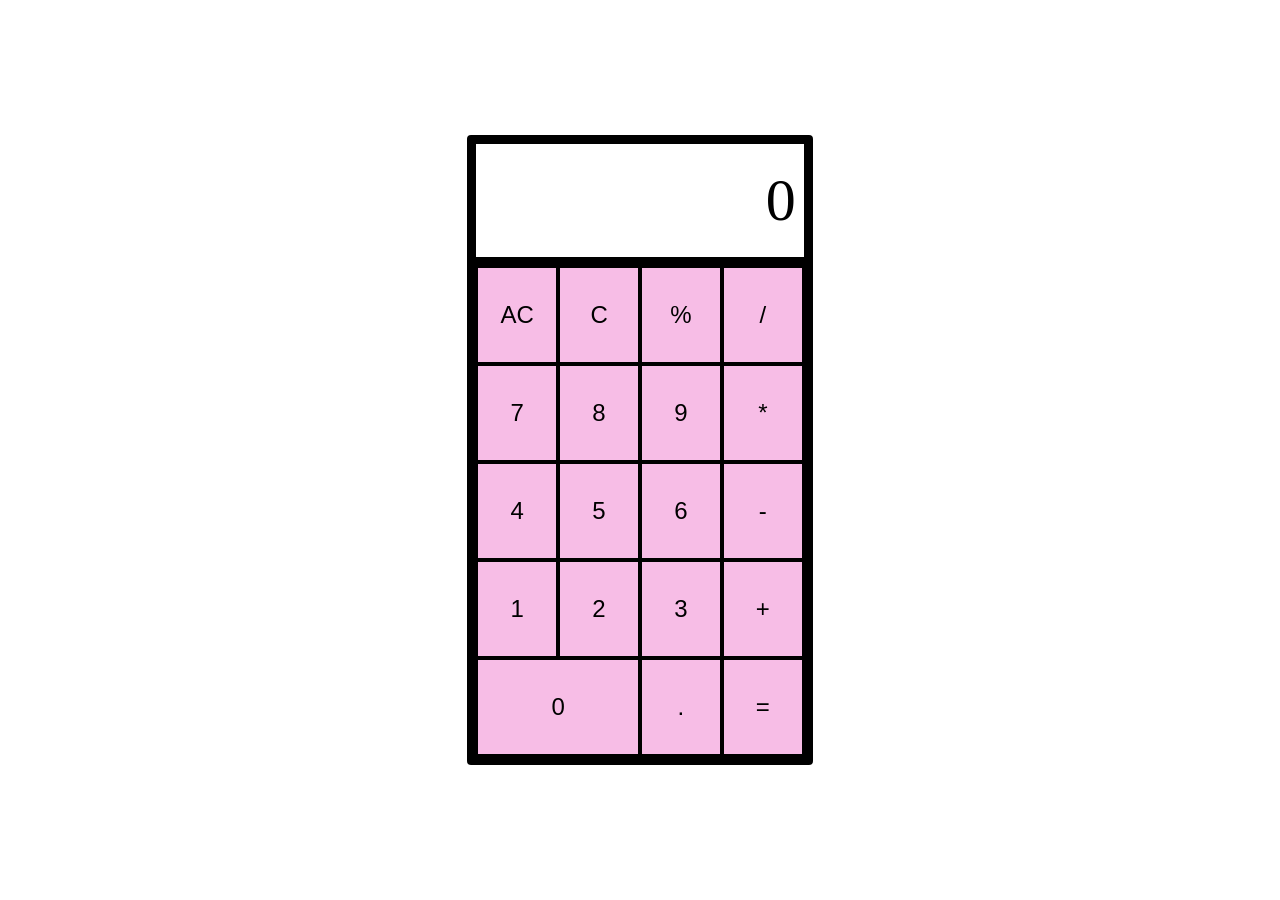
<file: Calculator/index.html>
<!DOCTYPE html>
<html lang="en">
<head>
    <meta charset="UTF-8">
    <meta name="viewport" content="width=device-width, initial-scale=1.0">
    <link rel="stylesheet" href="./css/styles.css">
    <title>Calci</title>
</head>
<body>
    <div class="calcBody">
        <div class="display"><span>0</span></div>
        <div class="buttons">
            <button class="AC">AC</button>
            <button class="C">C</button>
            <button class="operator">%</button>
            <button class="operator">/</button>
    
            <button>7</button>
            <button>8</button>
            <button>9</button>
            <button class="operator">*</button>
    
            <button>4</button>
            <button>5</button>
            <button>6</button>
            <button class="operator">-</button>
    
            <button>1</button>
            <button>2</button>
            <button>3</button>
            <button class="operator">+</button>
    
            <button class="zero">0</button>
            <button>.</button>
            <button class="eval">=</button>
        </div>
    </div>
    
    <script src="./js/script.js"></script>
</body>
</html>
</file>
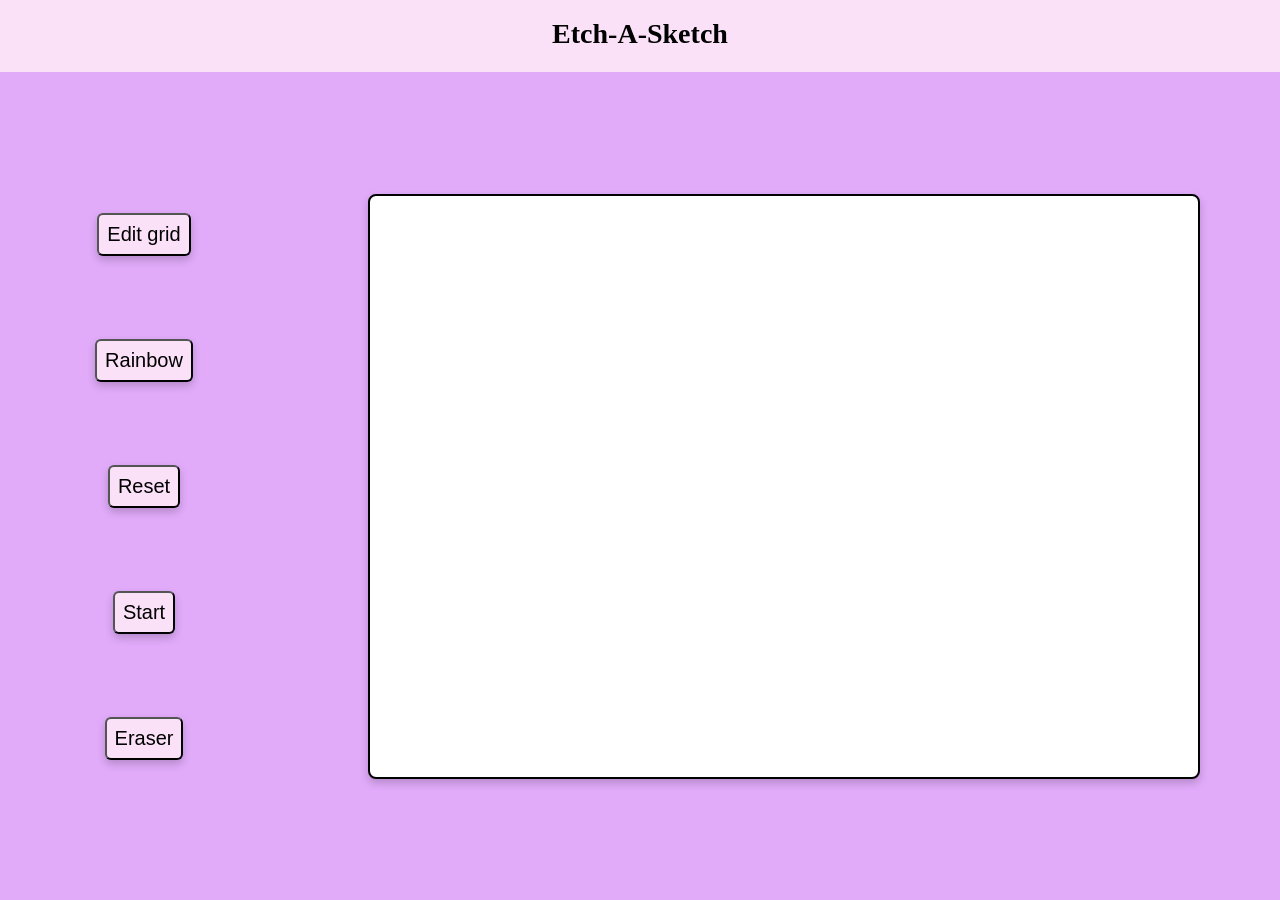
<file: Etch-a-Sketch/index.html>
<!DOCTYPE html>
<html lang="en">
<head>
    <meta charset="UTF-8">
    <meta name="viewport" content="width=device-width, initial-scale=1.0">
    <title>Document</title>
    <link rel="stylesheet" href="./css/styles.css">
</head>
<body>
    <header>Etch-A-Sketch</header>
    <div class="container">
        <div class="buttons">
            <button class="size">Edit grid</button>
            <button class="rainbow">Rainbow</button>
            <button class="reset">Reset</button>
            <button class="singleColor">Start</button>
            <button class="eraser">Eraser</button>
        </div>
        
        <div class="sketchPad"></div>
    </div>
    
    <script src="./js/script.js"></script>
</body>
</html>
</file>
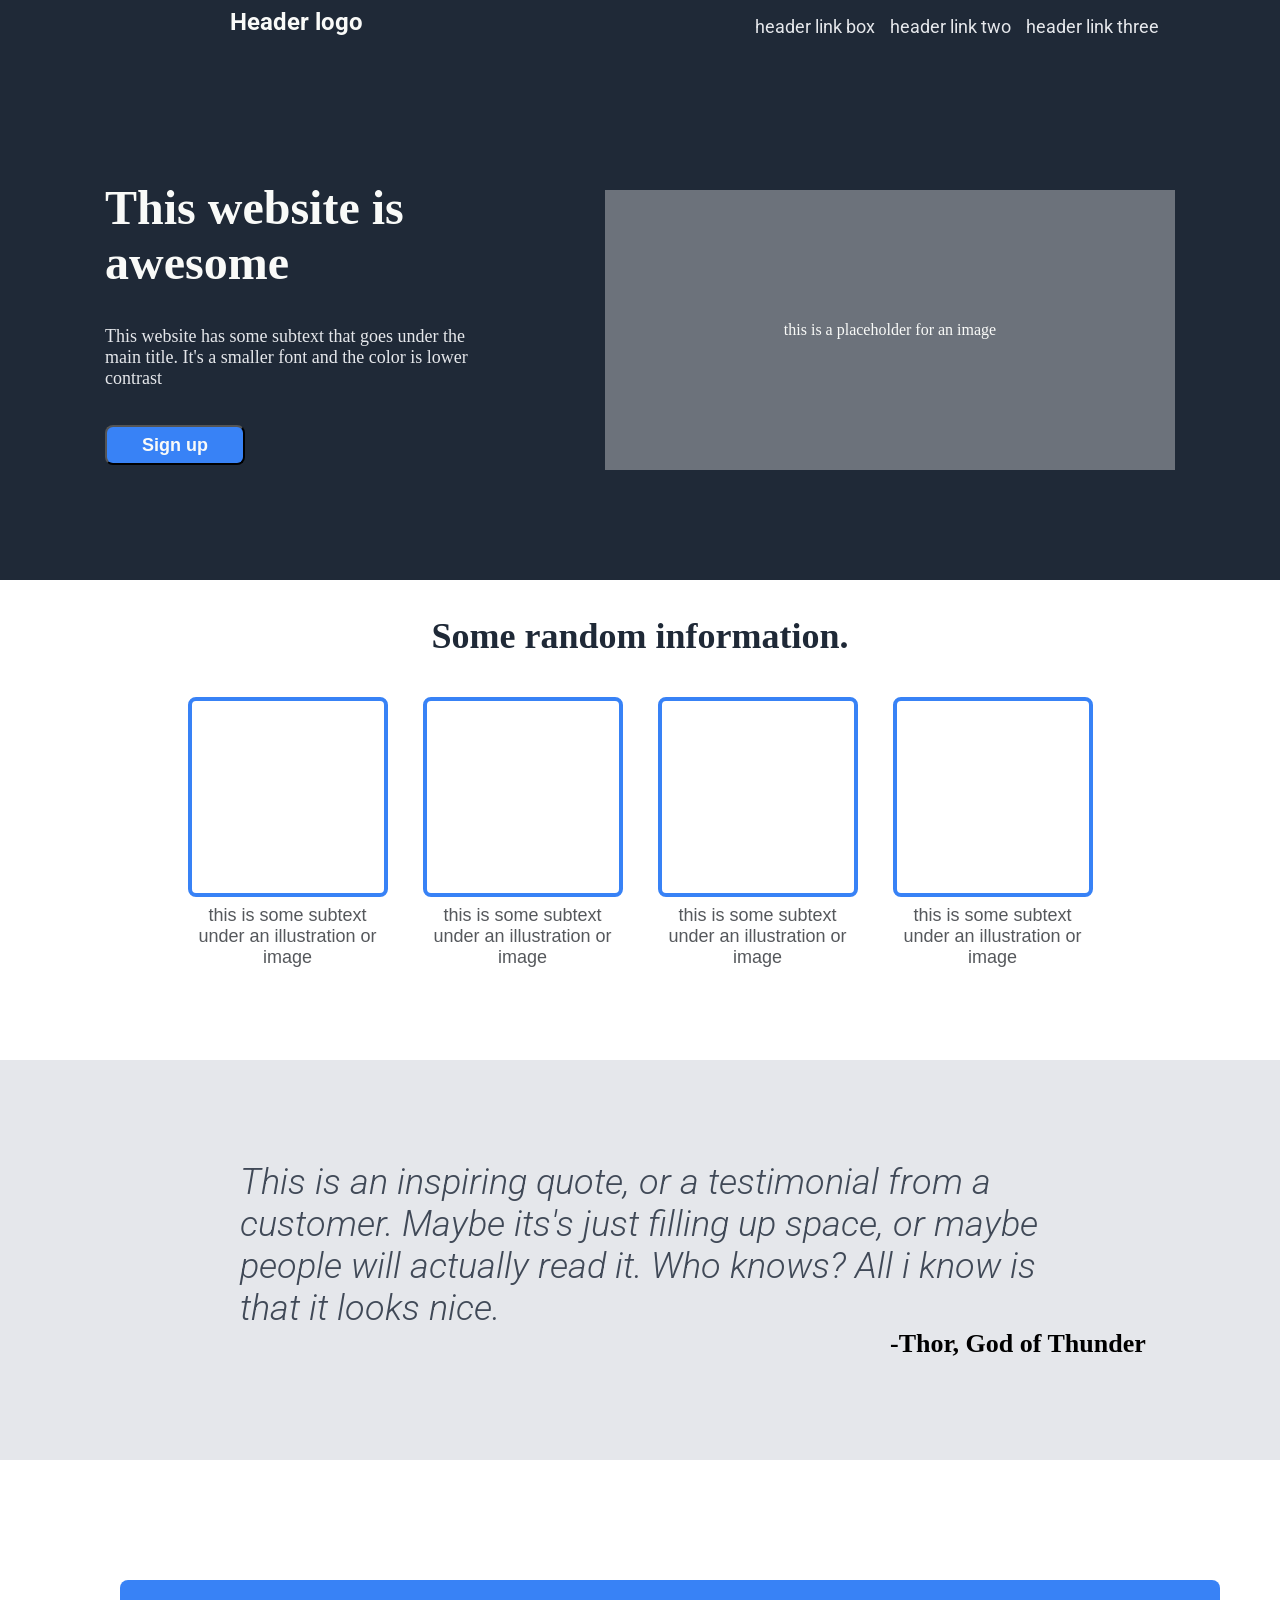
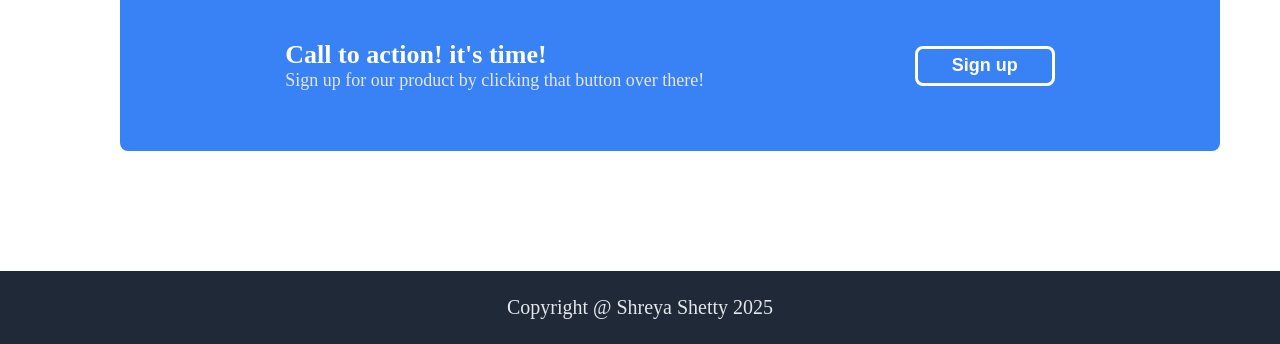
<file: landing-page/index.html>
<!DOCTYPE html>
<html lang="en">
<head>
    <meta charset="UTF-8">
    <meta name="viewport" content="width=device-width, initial-scale=1.0">
    <title>Places I want to visit</title>
    <link rel="stylesheet" href="styles.css">
    <link href="https://fonts.googleapis.com/css2?family=Roboto:ital,wght@0,300;0,400;1,300;1,400&display=swap" rel="stylesheet">

</head>

<body>
    <div class="header">
        <div class="logo">Header logo</div>
        <ul class="AllLinks">
            <li class="links"><a href="#">header link box</a></li>
            <li class="links"><a href="#">header link two</a></li>
            <li class="links"><a href="#">header link three</a></li>
        </ul>
    </div>

    <div class="intro">
        <div class="info">
            <h1 class="heroMainText">This website is awesome</h1>
            <p class="heroSecondaryText">This website has some subtext that goes under the main title. It's a smaller font and the color is lower contrast</p>
            <button class="firstButton">Sign up</button>
        </div>
        <div class="image">
            <div class="altText">this is a placeholder for an image</div>
        </div>
    </div>

    <div class="content">
        <h2 class="titleOfContent">Some random information.</h2>
        <div class="groupOfFour">
            <div class="box">
                <div class="square"></div>
                <div class="subtext">this is some subtext under an illustration or image</div>
            </div>
            <div class="box">
                <div class="square"></div>
                <div class="subtext">this is some subtext under an illustration or image</div>
            </div>
            <div class="box">
                <div class="square"></div>
                <div class="subtext">this is some subtext under an illustration or image</div>
            </div>
            <div class="box">
                <div class="square"></div>
                <div class="subtext">this is some subtext under an illustration or image</div>
            </div>
        </div>
    </div>

    <div class="quote">
        <div class="theQuote">This is an inspiring quote, or a testimonial from a customer. Maybe its's just filling up space, or maybe people will actually read it. Who knows? All i know is that it looks nice.</div>
        <div class="author">-Thor, God of Thunder</div>
    </div>

        <div class="finalTry">
            <div class="blueBox">
                <div class="finalTryText">
                    <div class="heading">Call to action! it's time!</div>
                    <div class="text">Sign up for our product by clicking that button over there!</div>
                </div>
                <button class="secondButton">Sign up</button>
            </div>
        </div>
        <div class="footer">
            <p>Copyright @ Shreya Shetty 2025</p>
        </div>
</body>
</html>
</file>
<file: Calculator/css/styles.css>
* {
    box-sizing: border-box;
}

body {
    margin: 0;
    width: 100vw;
    height: 100vh;
    display: flex;
    justify-content: center;
    align-items: center;
}

.calcBody {
    width: 27vw;
    height: 70vh;
    display: flex;
    flex-direction: column;
    border: 9px solid black;
    border-radius: 4px;
    overflow: hidden;
}

.display {
    display: flex;
    font-size: 60px;
    background-color: rgb(255, 255, 255);
    height: 20%;
    justify-content: flex-end;
    align-items: center;
    border-bottom: 9px solid black;
}

span{
    margin-right: 8px;
}

.buttons {
    display: grid;
    height: 80%;
    grid-template-columns: repeat(4, 1fr);
    grid-template-rows: repeat(5, 1fr);
}

button{
    border: 2px solid black;
    font-size: 1.5rem;
    padding: 0;
    margin: 0;
    width: 100%;
    height: 100%;
    background-color: rgb(247, 189, 230);
    transition: background-color 0.2s ease;
}

button:active{
    background-color: rgb(248, 146, 217);
}

button.zero {
    grid-column: span 2;
}
</file>
<file: Etch-a-Sketch/css/styles.css>
body{
    display: flex;
    flex-direction: column;
    justify-content: space-around;
    align-items: center;
    margin: 0;
}

header{
    height: 6vh;
    width: 100vw;
    text-align: center;
    padding-top: 2vh;
    font-size: 28px;
    font-weight: bold;
    background-color: #fae1f8;
}

.container{
    display: flex;
    background-color: #e1abfa;
    width: 100vw;
    height: 92vh;
    justify-content: space-around;
    align-items: center;
}

.sketchPad{
    width: 65vw;
    height: 65vh;
    background-color: #ffffff;
    display: flex;
    flex-direction: column;
    border: 2px solid #000000;
    border-radius: 8px;
    box-sizing: border-box;
    box-shadow: 0 4px 8px rgba(0, 0, 0, 0.2);
}

.buttons{
    width: 10vw;
    height: 70vh;
    display: flex;
    flex-direction: column;
    justify-content: space-around;
    align-items: center;
}

.buttons button{
    padding: 8px;
    border-radius: 6px;
    box-shadow: 0 4px 8px rgba(0, 0, 0, 0.2);
    background-color: #fae1f8;
    font-size: 20px;
    transition: background-color 0.3s, transform 0.3s;
}

.buttons button:hover {
    background-color: #fefcff; 
    transform: scale(1.05); 
    cursor: pointer; 
}

.line{
    display: flex;
}
</file>
<file: landing-page/styles.css>
.header,
.intro,
.footer{
    background-color: #1f2937;
}

* {
    box-sizing: border-box;
  }

body{
    display: flex;
    flex-direction: column;
    justify-content: space-between;
}

html,body{
    margin: 0px;
    padding: 0px;
    height: 100%;
}

.header{
    display: flex;
    height: 80px;
    flex-shrink: 0;
}

.header .logo{
    display: flex;
    font-size: 24px;
    color: #F9FAF8;
    flex:1;
    margin-left: 230px;
    margin-top: 8px;
    font-weight: bold;
}

.header .AllLinks{
    display: flex;
    flex: 1;
    list-style: none;
    padding: 0;
    gap:15px;
}

a,
.heroSecondaryText{
    text-decoration: none;
    font-size: 18px;
    color: #E5E7EB;
}

.header *{
    font-family: 'Roboto',sans-serif;
}

.intro{
    display: flex;
    height: 500px;
    flex-shrink: 0;
    justify-content: center;
    gap: 80px;
    align-items: center;
}

.info{
    display: flex;
    flex-direction: column;
    height: 300px;
    width: 400px;
    gap:18px
}

.heroMainText{
    font-size: 48px;
    font-weight: 900;
    color: #F9FAF8;
    margin: 0;
}

.image{
    display: flex;
    justify-content: center;
    align-items: center;
    height: 280px;
    width: 570px;
    background-color:#6c727b;;
    margin-left: 20px;
}

.altText{
    color: #F9FAF8;
}

.firstButton{
    background-color: #3882f6;
    width: 140px;
    height: 40px;
    border-radius: 8px;
    color: #F9FAF8;
    font-size: 18px;
    font-weight: bold;
}

.content{
    display: flex;
    height: 480px;
    flex-shrink: 0;
    flex-direction: column;
}

.box{
    display: flex;
    flex-direction: column;
    width: 200px;
    flex-shrink: 0;
    align-items: center;
}

.square{
    width: 200px;
    height: 200px;
    flex-shrink: 0;
    border-radius: 8px;
    border: 0.25em solid #3882f6;
    box-sizing: border-box;
}

.groupOfFour{
    display: flex;
    gap: 35px;
    justify-content: center;
    align-items: center;
    flex-shrink: 0;
    height: 350px;
}

.titleOfContent{
    justify-self: center;
    align-self: center;
    margin-top: 35px;
    font-size: 36px;
    color: #1F2937;
    font-weight: 900;
    margin-bottom: 0;
}

.subtext{
    color: #55585c;
    font-size: 18px;
    font-family: 'Lucida Sans', 'Lucida Sans Regular', 'Lucida Grande', 'Lucida Sans Unicode', Geneva, Verdana, sans-serif;
    text-align: center;
    margin-top: 8px;
}

.quote{
    height: 400px;
    display: flex;
    flex-direction: column;
    justify-content: center;
    flex-shrink:0;
    background-color: #E5E7EB;
}

.theQuote{
    align-self: center;
    font-size: 36px;
    color: #404957;
    font-weight: 300; 
    font-style: italic;
    font-family: 'Roboto',sans-serif;
    width: 800px;
}

.author{
    font-size: 26px;
    font-weight: bold;
    margin-left: 890px;
}

.finalTry{
    /* display: flex; */
    /* justify-content: center; */
    padding: 120px;
    /* align-items: center; */
}

.blueBox{
    display: flex;
    justify-content: space-around;
    padding: 60px;
    margin: 0 auto;
    width: 1100px;
    align-items: center;
    border-radius: 8px;
    background-color: #3882f6;
}

.heading{
    font-size: 26px;
    font-weight: 600;
    color: white;
}

.text{
    font-size: 18px;
    color: #E5E7EB;
}

.secondButton{
    background-color: #3882f6;
    width: 140px;
    height: 40px;
    border-radius: 8px;
    color: white;
    font-size: 18px;
    font-weight: bold;
    border: 3px solid white;
}

.footer{
    display: flex;
    padding: 25px;
}

.footer p{
    margin: 0 auto;
    color: #E5E7EB;
    font-size: 20px;
    justify-self: center;
}
</file>
